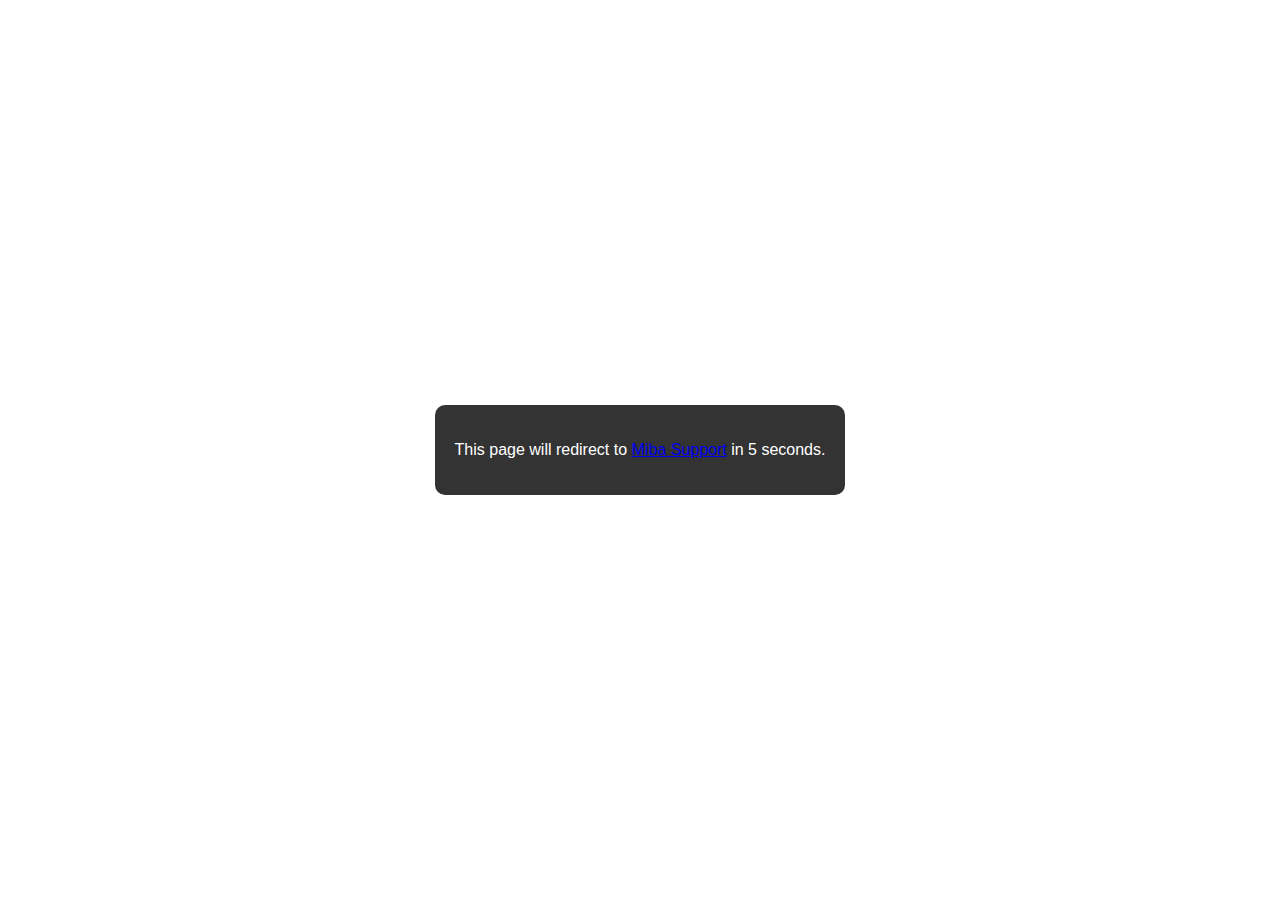
<file: support.html>
<!DOCTYPE html>
<html lang="en">
<head>
    <meta charset="UTF-8">
    <meta http-equiv="refresh" content="5;url=https://discord.gg/TszpRJC7yh">
    <title>Redirect Page</title>
    <style>
        body {
            margin: 0;
            padding: 0;
            background: url('https://cdn.discordapp.com/attachments/1184125418832412795/1229474842600804372/miba_products.png?ex=662fd0ad&is=661d5bad&hm=b3f0664735d1bb1b897e4c15b1210e54298f4bccda8ab9cfda1c8a72c56a4e51&') no-repeat center center fixed;
            background-size: cover;
            font-family: Arial, sans-serif;
            display: flex;
            align-items: center;
            justify-content: center;
            height: 100vh;
            color: white;
        }

        .loading-message {
            background: rgba(0, 0, 0, 0.8);
            padding: 20px;
            border-radius: 10px;
            text-align: center;
        }
    </style>
</head>
<body>
    <div class="loading-message">
        <p>This page will redirect to <a href="https://discord.gg/TszpRJC7yh">Miba Support</a> in 5 seconds.</p>
    </div>
</body>
</html>
</file>
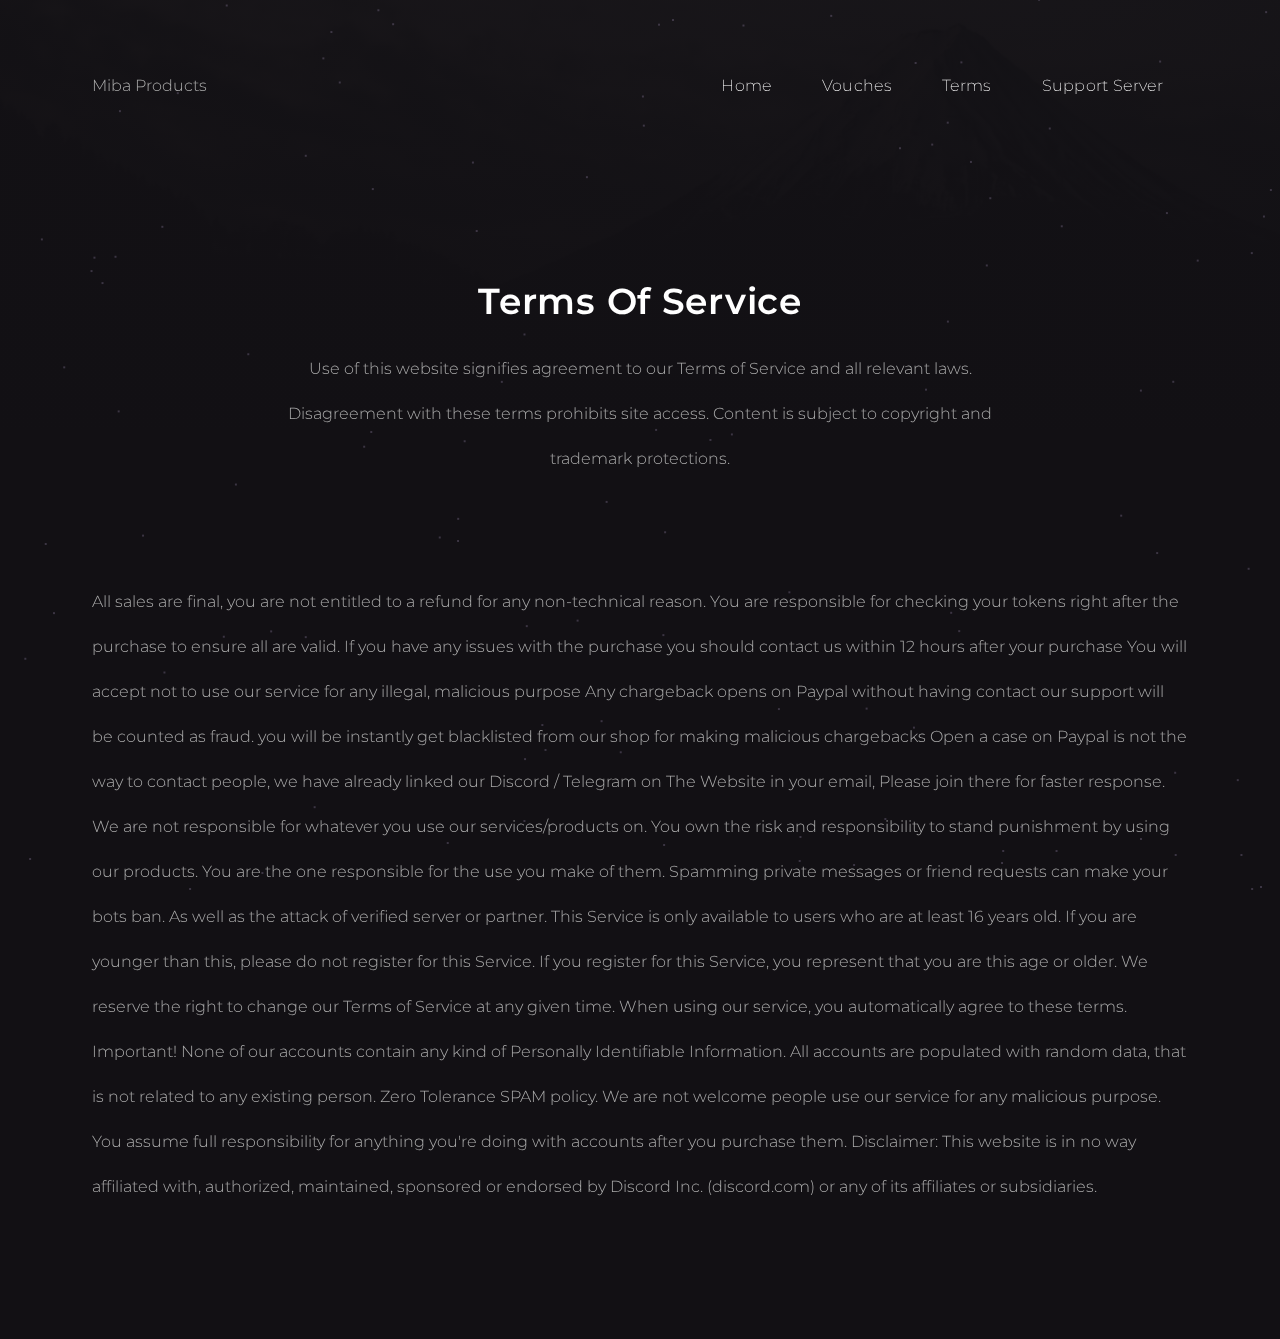
<file: terms.html>
<!DOCTYPE html>
<html>

<head>
    <title>Miba Products

- Discord & Online Products</title>
    <meta charset="UTF-8">
    <meta name="viewport" content="width=device-width, initial-scale=1.0">
    <link rel="icon" type="image/png" href="assets/img/nigga.png">
    <meta name="title" content="Miba Products

- Discord & Online Products">
    <meta name="description" content="Whether it is Discord Nitro, Tokens, or other online services, you bet we have it! With over 5000 nitro codes sniped, you will not be disappointed!">
    <meta name="theme-color" coontent="#FFFFFF">
    <meta property="og:type" content="website">
    <meta property="og:url" content="https://miba.site">
    <meta property="og:title" content="Miba Products

- Discord & Online Products">
    <meta property="og:description" content="Whether it is Discord Nitro, Tokens, or other online services, you bet we have it! With over 5000 nitro codes sniped, you will not be disappointed!">
    <meta property="twitter:card" content="summary_large_image">
    <meta property="twitter:url" content="https://miba.site">
    <meta property="twitter:title" content="Miba Products

- Discord & Online Products">
    <meta property="twitter:description" content="Whether it is Discord Nitro, Tokens, or other online services, you bet we have it! With over 5000 nitro codes sniped, you will not be disappointed!">

    <link rel="stylesheet" href="assets/css/bootstrap.min.css">
    <link rel="stylesheet" href="assets/css/styles.css">
    <script src="assets/js/particles.min.js"></script>
    <script src="https://cdn.sellix.io/static/js/embed.js"></script>
    <link href="https://cdn.sellix.io/static/css/embed.css" rel="stylesheet" />
    <link href="https://unpkg.com/aos@2.3.1/dist/aos.css" rel="stylesheet">
</head>


<body>
    <header style="margin-bottom: 50px;">
        <div id="dots"></div>
        <nav class="navbar navbar-dark navbar-expand-lg" data-aos="fade-up">
            <div class="container d-flex">
                <a class="navbar-brand" href="terms.html#">

                    <!-- Navigation Logoo -->
                    <p>Miba Products

</p>
                </a>
                <button class="navbar-toggler" type="button" data-bs-toggle="collapse" data-bs-target="#navbarText"
                    aria-controls="navbarText" aria-expanded="false" aria-label="Toggle navigation">
                    <span class="navbar-toggler-icon"></span>
                </button>

                <div class="collapse navbar-collapse" id="navbarText">
                    <ul class="navbar-nav ms-auto text-center">

                        <!-- Navigation Links -->
                        <li class="nav-links">
                            <a href="index.html">Home</a>
                        </li>
                                        <li class="nav-links">
                            <a href="vouches.html">Vouches</a>
                        </li>
                                        <li class="nav-links">
                            <a href="terms.html">Terms</a>
                        </li>
                                        <li class="nav-links">
                            <a href="https://miba.site/support.html">Support Server</a>
                        </li>
                                </ul>
                </div>
            </div>
        </nav>


        <div class="container">
            <div class="row">
                <div class="col-lg-12 text-center header-content" data-aos="fade-up">

                    <h1>Terms Of Service</h1>
                    <p class="mb-5 term-desc">Use of this website signifies agreement to our Terms of Service and all relevant laws. Disagreement with these terms prohibits site access. Content is subject to copyright and trademark protections.</p>
                </div>
            </div>
        </div>
    </header>

    <main>
        <div class="container">
            <div class="row">
                <div class="col-12">
                                            <p data-aos="fade-up" class="term">All sales are final, you are not entitled to a refund for any non-technical reason.
    You are responsible for checking your tokens right after the purchase to ensure all are valid.
    If you have any issues with the purchase you should contact us within 12 hours after your purchase
    You will accept not to use our service for any illegal, malicious purpose
    Any chargeback opens on Paypal without having contact our support will be counted as fraud. you will be instantly get blacklisted from our shop for making malicious chargebacks
    Open a case on Paypal is not the way to contact people, we have already linked our Discord / Telegram on The Website in your email, Please join there for faster response.
    We are not responsible for whatever you use our services/products on.
    You own the risk and responsibility to stand punishment by using our products.
    You are the one responsible for the use you make of them. Spamming private messages or friend requests can make your bots ban. As well as the attack of verified server or partner.
    This Service is only available to users who are at least 16 years old. If you are younger than this, please do not register for this Service. If you register for this Service, you represent that you are this age or older.
    We reserve the right to change our Terms of Service at any given time.
    When using our service, you automatically agree to these terms.
    
    
    
    Important! None of our accounts contain any kind of Personally Identifiable Information. All accounts are populated with random data, that is not related to any existing person.
    
    Zero Tolerance SPAM policy. We are not welcome people use our service for any malicious purpose. You assume full responsibility for anything you're doing with accounts after you purchase them.
    
    Disclaimer: This website is in no way affiliated with, authorized, maintained, sponsored or endorsed by Discord Inc. (discord.com) or any of its affiliates or subsidiaries.</p>
                                    </div>
            </div>
        </div>
    </main>

    <script src="https://unpkg.com/aos@2.3.1/dist/aos.js"></script>
    <script src="assets/js/bootstrap.min.js"></script>
    <script src="assets/js/index.js"></script>
</body>

</html>
</file>
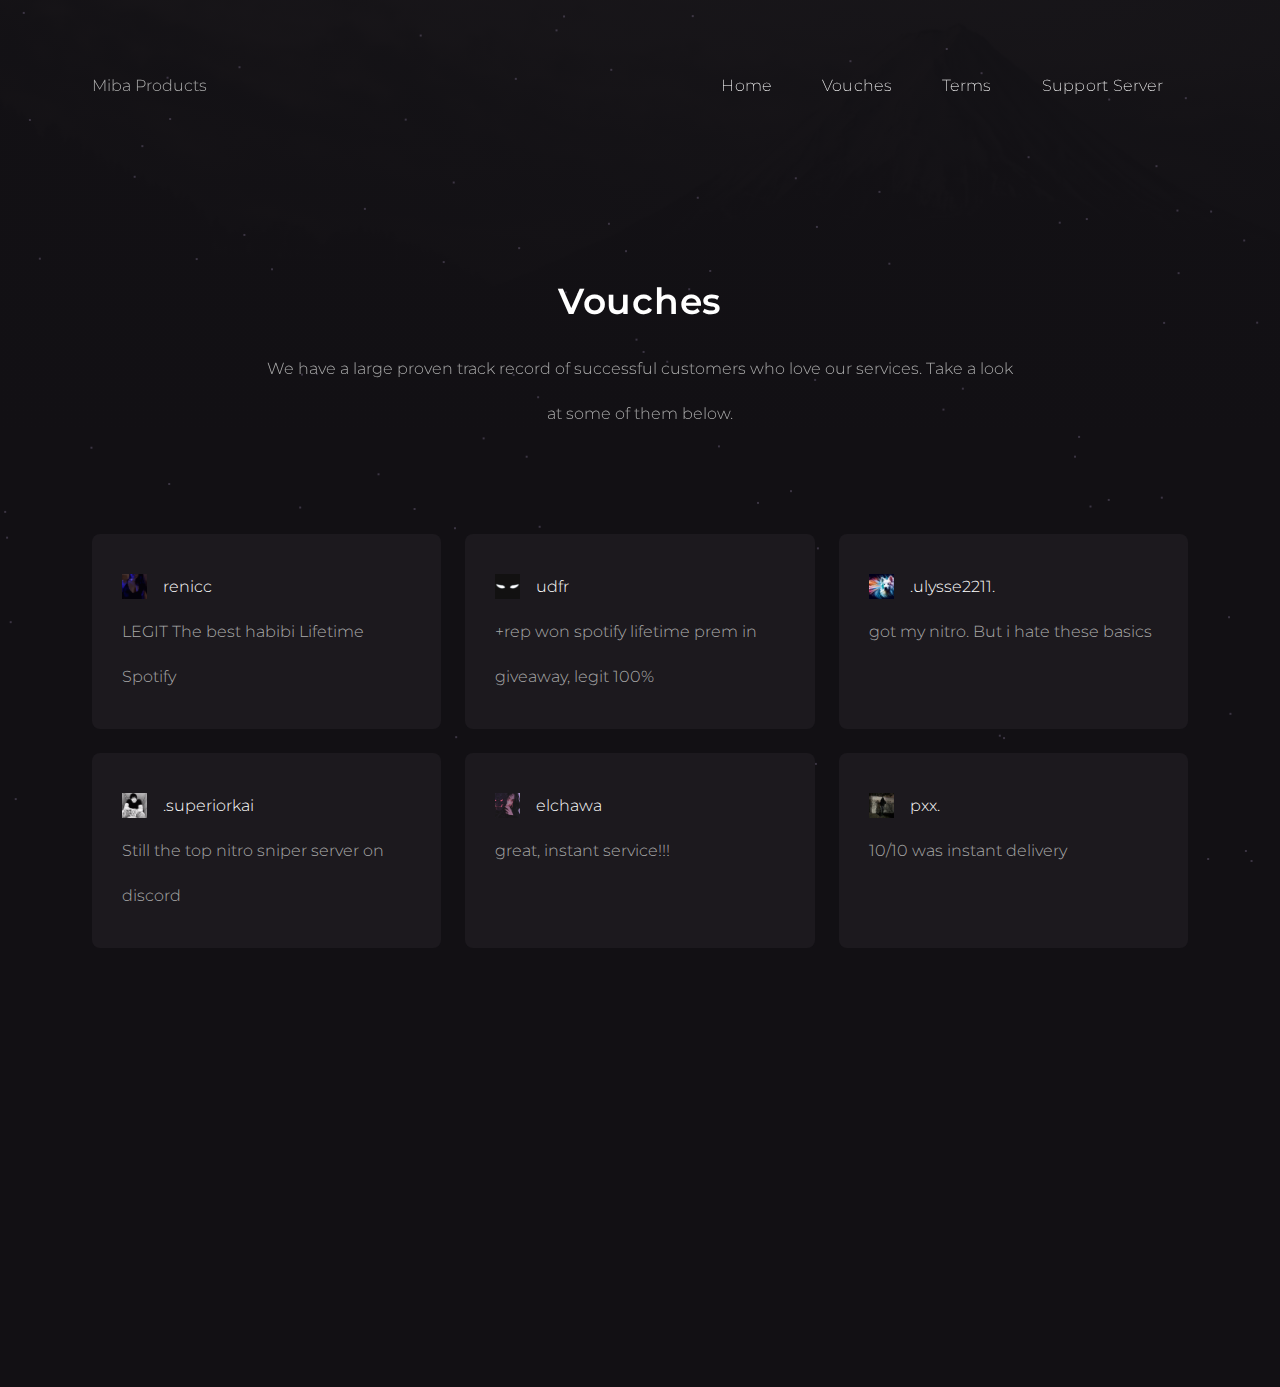
<file: vouches.html>
<!DOCTYPE html>
<html>

<head>
    <title>Miba Products - Discord & Online Products</title>
    <meta charset="UTF-8">
    <meta name="viewport" content="width=device-width, initial-scale=1.0">
    <link rel="icon" type="image/png" href="https://cdn.discordapp.com/attachments/1184125418832412795/1229474842600804372/miba_products.png?ex=662fd0ad&is=661d5bad&hm=b3f0664735d1bb1b897e4c15b1210e54298f4bccda8ab9cfda1c8a72c56a4e51&">
    <meta name="title" content="Miba Products - Discord & Online Products">
    <meta name="description" content="Whether it is Discord Nitro, Tokens, or other online services, you bet we have it! With over 5000 nitro codes sniped, you will not be disappointed!">
    <meta name="theme-color" coontent="#FFFFFF">
    <meta property="og:type" content="website">
    <meta property="og:url" content="https://miba.site">
    <meta property="og:title" content="Miba Products - Discord & Online Products">
    <meta property="og:description" content="Whether it is Discord Nitro, Tokens, or other online services, you bet we have it! With over 5000 nitro codes sniped, you will not be disappointed!">
    <meta property="twitter:card" content="summary_large_image">
    <meta property="twitter:url" content="https://miba.site">
    <meta property="twitter:title" content="Miba Products - Discord & Online Products">
    <meta property="twitter:description" content="Whether it is Discord Nitro, Tokens, or other online services, you bet we have it! With over 5000 nitro codes sniped, you will not be disappointed!">

    <link rel="stylesheet" href="assets/css/bootstrap.min.css">
    <link rel="stylesheet" href="assets/css/styles.css">
    <script src="assets/js/particles.min.js"></script>
    <script src="https://cdn.sellix.io/static/js/embed.js"></script>
    <link href="https://cdn.sellix.io/static/css/embed.css" rel="stylesheet" />
    <link href="https://unpkg.com/aos@2.3.1/dist/aos.css" rel="stylesheet">
</head>


<body>
    <header style="margin-bottom: 50px;">
        <div id="dots"></div>

        <nav class="navbar navbar-dark navbar-expand-lg" data-aos="fade-down">
            <div class="container d-flex">
                <a class="navbar-brand" href="vouches.html#">

                    <!-- Navigation Logoo -->
                    <p>Miba Products</p>
                </a>
                <button class="navbar-toggler" type="button" data-bs-toggle="collapse" data-bs-target="#navbarText" aria-controls="navbarText" aria-expanded="false" aria-label="Toggle navigation">
                    <span class="navbar-toggler-icon"></span>
                </button>

                <div class="collapse navbar-collapse" id="navbarText">
                    <ul class="navbar-nav ms-auto text-center">

                        <!-- Navigation Links -->
                        <li class="nav-links">
                            <a href="index.html">Home</a>
                        </li>
                                        <li class="nav-links">
                            <a href="vouches.html">Vouches</a>
                        </li>
                                        <li class="nav-links">
                            <a href="terms.html">Terms</a>
                        </li>
                                        <li class="nav-links">
                            <a href="https://nigga.fr.to/support.html">Support Server</a>
                        </li>
                                </ul>
                </div>
            </div>
        </nav>


        <div class="container">
            <div class="row">
                <div class="col-lg-12 text-center header-content">

                    <h1 data-aos="fade-up">Vouches</h1>
                    <p class="mb-5 term-desc" data-aos="fade-up">We have a large proven track record of successful customers who love our
                        services. Take a look at some of them below.</p>
                </div>
            </div>
        </div>
    </header>

    <main>
        <div class="container">
            <div class="row h-100">
                                    <div class="col-lg-4 mb-4 review-col" data-aos="fade-up">
                        <div class="review">
                            <div class="d-flex gap-3 align-items-center">
                                <img width="25" height="25" alt="Review profile picture" src="assets/img/renic.gif">
                                <p class="review-user">renicc</p>
                            </div>
                            <p>LEGIT The best habibi Lifetime Spotify</p>
                        </div>
                    </div>
                                    <div class="col-lg-4 mb-4 review-col" data-aos="fade-up">
                        <div class="review">
                            <div class="d-flex gap-3 align-items-center">
                                <img width="25" height="25" alt="Review profile picture" src="assets/img/udfr.png">
                                <p class="review-user">udfr</p>
                            </div>
                            <p>+rep won spotify lifetime prem in giveaway, legit 100%</p>
                        </div>
                    </div>
                                    <div class="col-lg-4 mb-4 review-col" data-aos="fade-up">
                        <div class="review">
                            <div class="d-flex gap-3 align-items-center">
                                <img width="25" height="25" alt="Review profile picture" src="assets/img/ulysse2211.png">
                                <p class="review-user">.ulysse2211.</p>
                            </div>
                            <p>got my nitro. But i hate these basics</p>
                        </div>
                    </div>
                                    <div class="col-lg-4 mb-4 review-col" data-aos="fade-up">
                        <div class="review">
                            <div class="d-flex gap-3 align-items-center">
                                <img width="25" height="25" alt="Review profile picture" src="assets/img/superiorkai.gif">
                                <p class="review-user">.superiorkai</p>
                            </div>
                            <p>Still the top nitro sniper server on discord</p>
                        </div>
                    </div>
                                    <div class="col-lg-4 mb-4 review-col" data-aos="fade-up">
                        <div class="review">
                            <div class="d-flex gap-3 align-items-center">
                                <img width="25" height="25" alt="Review profile picture" src="assets/img/elchawa.png">
                                <p class="review-user">elchawa</p>
                            </div>
                            <p>great, instant service!!!</p>
                        </div>
                    </div>
                                    <div class="col-lg-4 mb-4 review-col" data-aos="fade-up">
                        <div class="review">
                            <div class="d-flex gap-3 align-items-center">
                                <img width="25" height="25" alt="Review profile picture" src="assets/img/pxx.jpeg">
                                <p class="review-user">pxx.</p>
                            </div>
                            <p>10/10 was instant delivery</p>
                        </div>
                    </div>
                                    <div class="col-lg-4 mb-4 review-col" data-aos="fade-up">
                        <div class="review">
                            <div class="d-flex gap-3 align-items-center">
                                <img width="25" height="25" alt="Review profile picture" src="assets/img/eden.jpeg">
                                <p class="review-user">eden.net</p>
                            </div>
                            <p>gave me nitro with a side of head, would recommend</p>
                        </div>
                    </div>
                                    <div class="col-lg-4 mb-4 review-col" data-aos="fade-up">
                        <div class="review">
                            <div class="d-flex gap-3 align-items-center">
                                <img width="25" height="25" alt="Review profile picture" src="assets/img/lazylime.gif">
                                <p class="review-user">lazylime.</p>
                            </div>
                            <p>easy, cheap and automated boosts. cant ask for more</p>
                        </div>
                    </div>
                                    <div class="col-lg-4 mb-4 review-col" data-aos="fade-up">
                        <div class="review">
                            <div class="d-flex gap-3 align-items-center">
                                <img width="25" height="25" alt="Review profile picture" src="assets/img/jojo.jpeg">
                                <p class="review-user">jojo4hunnid</p>
                            </div>
                            <p>+rep fast asf</p>
                        </div>
                    </div>
                
                <div class="col-12 mb-4 text-center mt-5" data-aos="fade-up">
                    <a class="primary-button" href="https://nigga.fr.to/support.html">View More</a>
                </div>
            </div>
        </div>
    </main>
    <script src="https://unpkg.com/aos@2.3.1/dist/aos.js"></script>
    <script src="assets/js/bootstrap.min.js"></script>
    <script src="assets/js/index.js"></script>
</body>

</html>
</file>
<file: assets/css/styles.css>
@import url('https://fonts.googleapis.com/css2?family=Montserrat:wght@100;200;300;400;500;600;700;800;900&display=swap');

:root {
    --background: #121014;
    --primary-color: #B6A3CE;
    --primary-color-rgb: 182, 163, 206;
    --secondary-color: #8e75ad;
    --div-color: #1C191E;
    --text-primary: #FFFFFF;
    --text-secondary: #AAAAAA;
}

::-webkit-scrollbar {
    width: 6px;
}

::-webkit-scrollbar-track {
    background: var(--div-color)
}

::-webkit-scrollbar-thumb {
    background: var(--primary-color);
    border-radius: 100px;
}

::-webkit-scrollbar-thumb:hover {
    background: var(--secondary-color)
}

#dots {
    height: 100%;
    width: 100%;
    position: fixed;
    top: 0;
    left: 0;
    z-index: 2;
}

body {
    background: var(--background);
    color: var(--text-primary);
    font-family: 'Montserrat', sans-serif;
    padding-bottom: 100px;
}

h1 {
    font-size: 2.25rem;
    font-style: normal;
    font-weight: 600;
    line-height: 3.75rem;
    letter-spacing: 0.045rem;
    margin-bottom: 15px;
}

h1>span {
    color: var(--primary-color);
}

p {
    font-size: 1rem;
    font-style: normal;
    font-weight: 300;
    line-height: 2.8125rem;
    color: var(--text-secondary);
    margin: 0;
}

.header-img {
    object-fit: cover;
}

.container {
    max-width: 1120px;
}

a {
    text-decoration: none;
}

.primary-button {
    padding: 12px 30px;
    font-size: 1.125rem;
    font-style: normal;
    font-weight: 200;
    line-height: normal;
    border: 2px solid var(--primary-color);
    border-radius: 100px;
    color: var(--text-primary);
    transition: 0.3s all;
}

.primary-button:hover {
    background: var(--primary-color);
}

.no-border {
    border: 2px solid transparent;
}

.no-border:hover {
    background: none;
    border: 2px solid var(--primary-color);
}

.header-alert {
    width: fit-content;
    background: rgba(var(--primary-color-rgb), 0.2);
    border-radius: 100px;
    padding: 5px;
    padding-right: 15px;
    margin-bottom: 15px;
}

.header-alert>img {
    background: var(--primary-color);
    border-radius: 100px;
    padding: 3px 4px;
}

.header-alert>p {
    font-size: 0.75rem;
    font-style: normal;
    font-weight: 400;
    line-height: normal;
    color: var(--primary-color);
}

header {
    margin-bottom: 150px;
    background: linear-gradient(180deg, rgba(18, 16, 20, 0.97) 0%, #121014 100%), url('../img/mtfuji.png'), no-repeat;
    padding-top: 50px;
    height: 100%;
    z-index: 3;
    position: relative;
    width: 100%;
    background-repeat: no-repeat;
}

main {
    position: relative;
    z-index: 3;
}

.nav-links {
    margin: 0 25px;
}

.nav-links>a {
    font-size: 1rem;
    font-style: normal;
    font-weight: 200;
    line-height: normal;
    color: var(--text-primary);
    letter-spacing: 0.02rem;
    transition: 0.3s all;
}

.nav-links>a:hover {
    color: var(--primary-color);
}

.navbar {
    margin-bottom: 150px;
    z-index: 3;
    position: relative;
}

.header-content {
        z-index: 3;
    position: relative;
}

section {
    margin-top: 150px;
}

h2 {
    font-size: 2rem;
    font-style: normal;
    font-weight: 600;
    line-height: 2.75rem;
    margin-bottom: 10px;
    letter-spacing: -0.04rem;
}

.feature-div {
    padding: 20px;
    border-radius: 8px;
    background: var(--div-color);
}

.section-titles {
    margin-bottom: 50px;
}

h3 {
    font-size: 1rem;
    font-style: normal;
    font-weight: 500;
    line-height: normal;
    margin-top: 20px;
    margin-bottom: 15px;
}

.feature-div>p {
    font-size: 0.875rem;
    font-style: normal;
    font-weight: 300;
    line-height: 1.875rem;
}

.feature-icon {
    border-radius: 5px;
    background: var(--primary-color);
    width: fit-content;
    padding: 12px;
}

.product-div {
    background: var(--div-color);
    border-radius: 8px;
}

.product-body { 
    padding: 15px;
}

.product-div > img {
    width: 100%;
    height: 100%;
    max-height: 170px;
    object-fit: cover;
    border-top-left-radius: 8px;
    border-top-right-radius: 8px;
}

.seperator {
    width: 1px;
    height: 15px;
    background: var(--primary-color);
}

.product-buy {
    background: rgba(var(--primary-color-rgb), 0.3);
    border: 1px solid var(--primary-color);
    border-radius: 8px;
    padding: 8px;
    width: 100%;
    color: var(--text-primary);
    transition: 0.3s all;
}

.product-buy:hover {
    background: var(--primary-color);
}

.term-desc {
    max-width: 750px;
    margin: auto;
}

.term {
    margin-bottom: 30px;
}

.review {
    padding: 30px;
    background: var(--div-color);
    border-radius: 8px;
    height: 100%;
}

.review-user {
    color: var(--primary-text);
}

.pointer {
    cursor: pointer;
}

.catbtn {
    padding: 5px 15px;
    margin: 0 5px;
    border: none;
    transition: 0.3s all;
    border-radius: 8px;
    background: var(--div-color);
    color: var(--text-primary);
}

.catbtn:hover {
    color: var(--primary-color);
}

.active {
    background: var(--primary-color);
}

@media screen and (max-width: 900px) {
    .nav-links {
        margin-top: 20px;
    }
}
</file>
